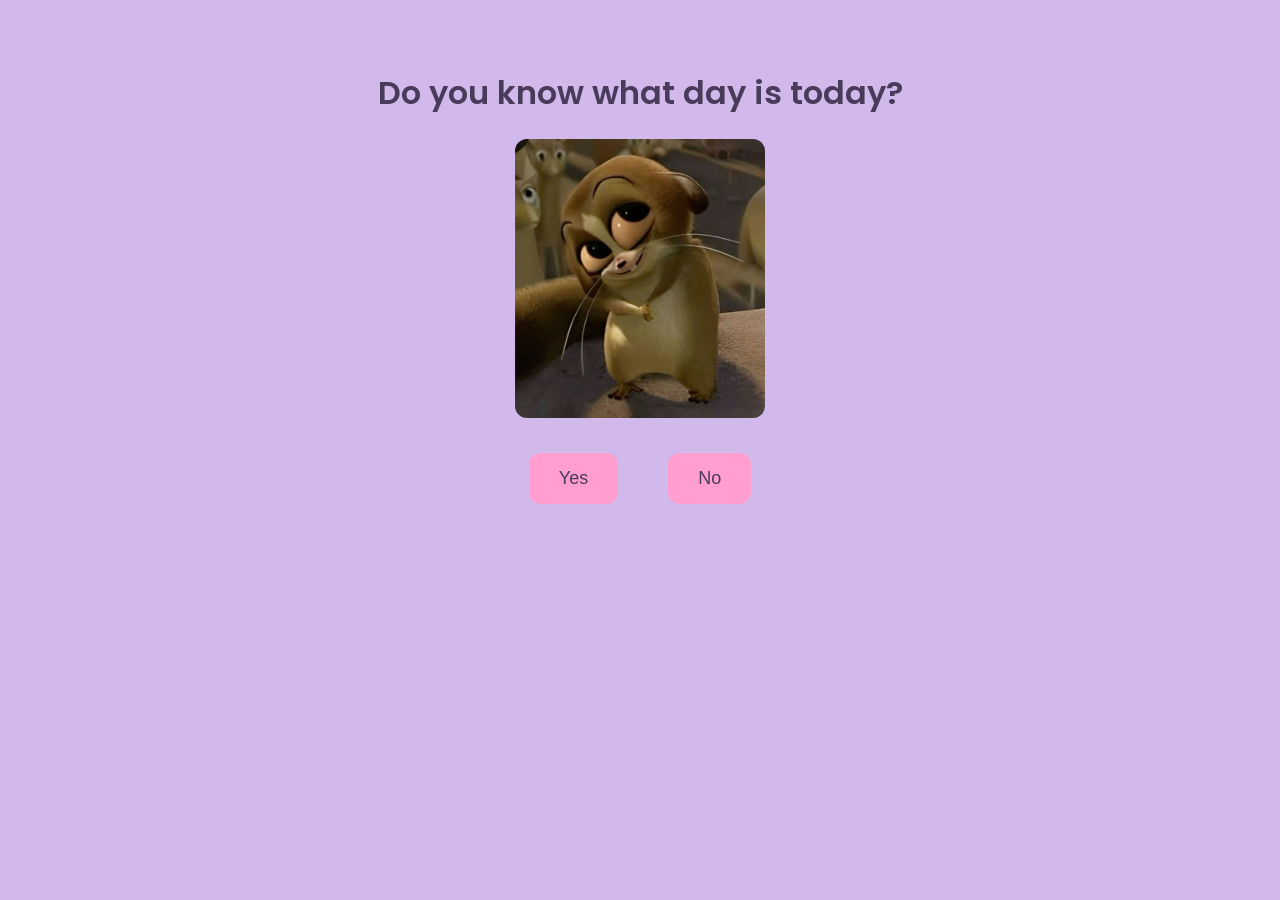
<file: index.html>
<!DOCTYPE html>
<html>
<head>
    <link rel="stylesheet" href="style.css">
    <title>Guess the Day</title>
</head>
<body>
<div class="container">
    <h1>Do you know what day is today?</h1>

    <img src="A.jpeg" alt="Funny Pic">

    <div class="buttons">
        <button onclick="location.href='yes.html'">Yes</button>
        <button onclick="location.href='no1.html'">No</button>
    </div>
</div>
</body>
</html>
</file>
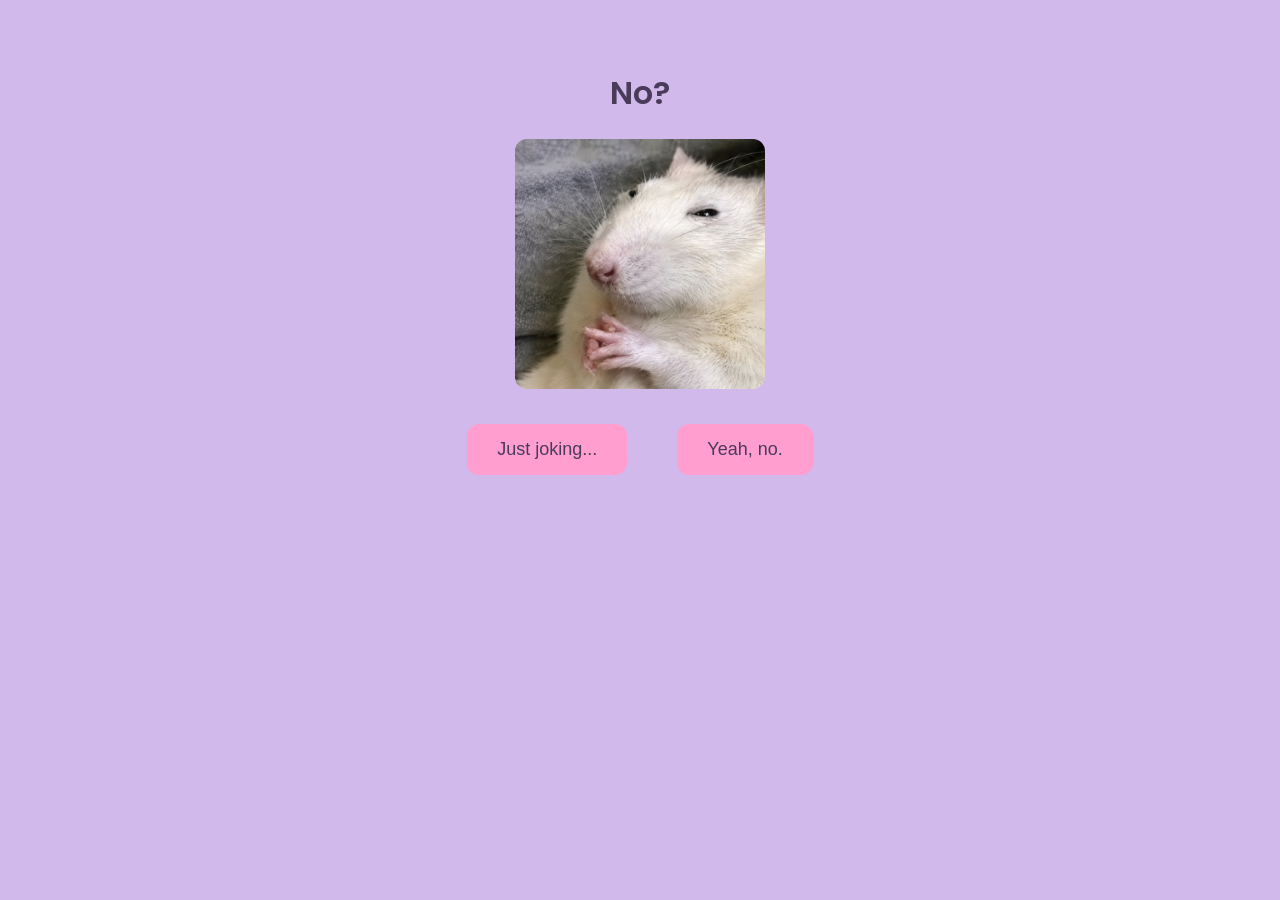
<file: no1.html>
<!DOCTYPE html>
<html>
<head>
    <link rel="stylesheet" href="style.css">
    <title>Are you sure?</title>
</head>
<body>
<div class="container">
    <h1>No?</h1>

    <img src="B.jpeg" alt="Funny Pic">

    <div class="buttons">
        <button onclick="location.href='yes.html'">Just joking...</button>
        <button onclick="location.href='no2.html'">Yeah, no.</button>
    </div>
</div>
</body>
</html>
</file>
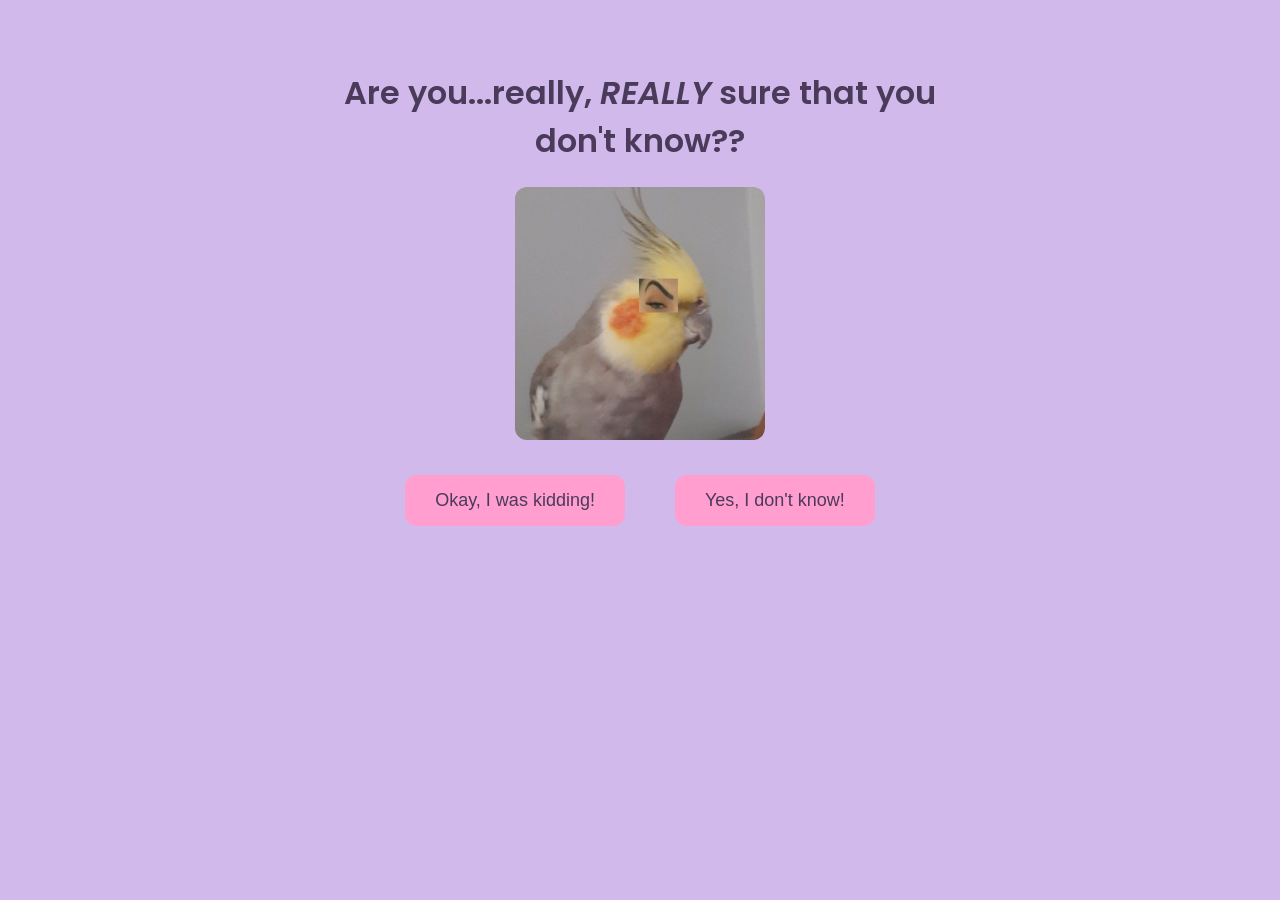
<file: no2.html>
<!DOCTYPE html>
<html>
<head>
    <link rel="stylesheet" href="style.css">
    <title>Are you sure?</title>
</head>
<body>
<div class="container">
    <h1>Are you...really, <i>REALLY</i> sure that you don't know??</h1>

    <img src="C.jpeg" alt="Funny Pic">

    <div class="buttons">
        <button onclick="location.href='yes.html'">Okay, I was kidding!</button>
        <button onclick="location.href='no3.html'">Yes, I don't know!</button>
    </div>
</div>
</body>
</html>
</file>
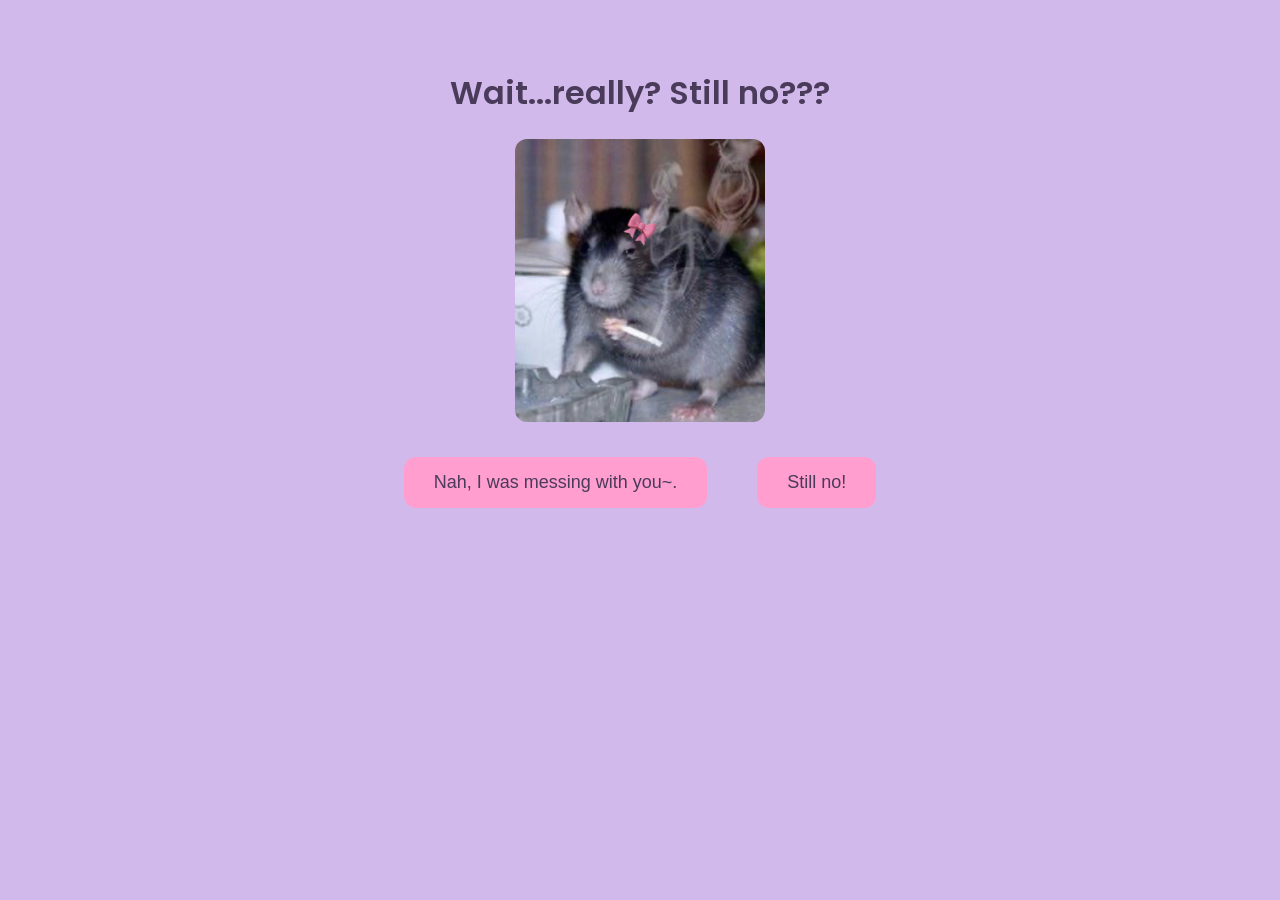
<file: no3.html>
<!DOCTYPE html>
<html>
<head>
    <link rel="stylesheet" href="style.css">
    <title>Are you sure?</title>
</head>
<body>
<div class="container">
    <h1>Wait...really? Still no???</h1>

    <img src="D.jpeg" alt="Funny Pic">

    <div class="buttons">
        <button onclick="location.href='yes.html'">Nah, I was messing with you~.</button>
        <button onclick="location.href='no4.html'">Still no!</button>
    </div>
</div>
</body>
</html>
</file>
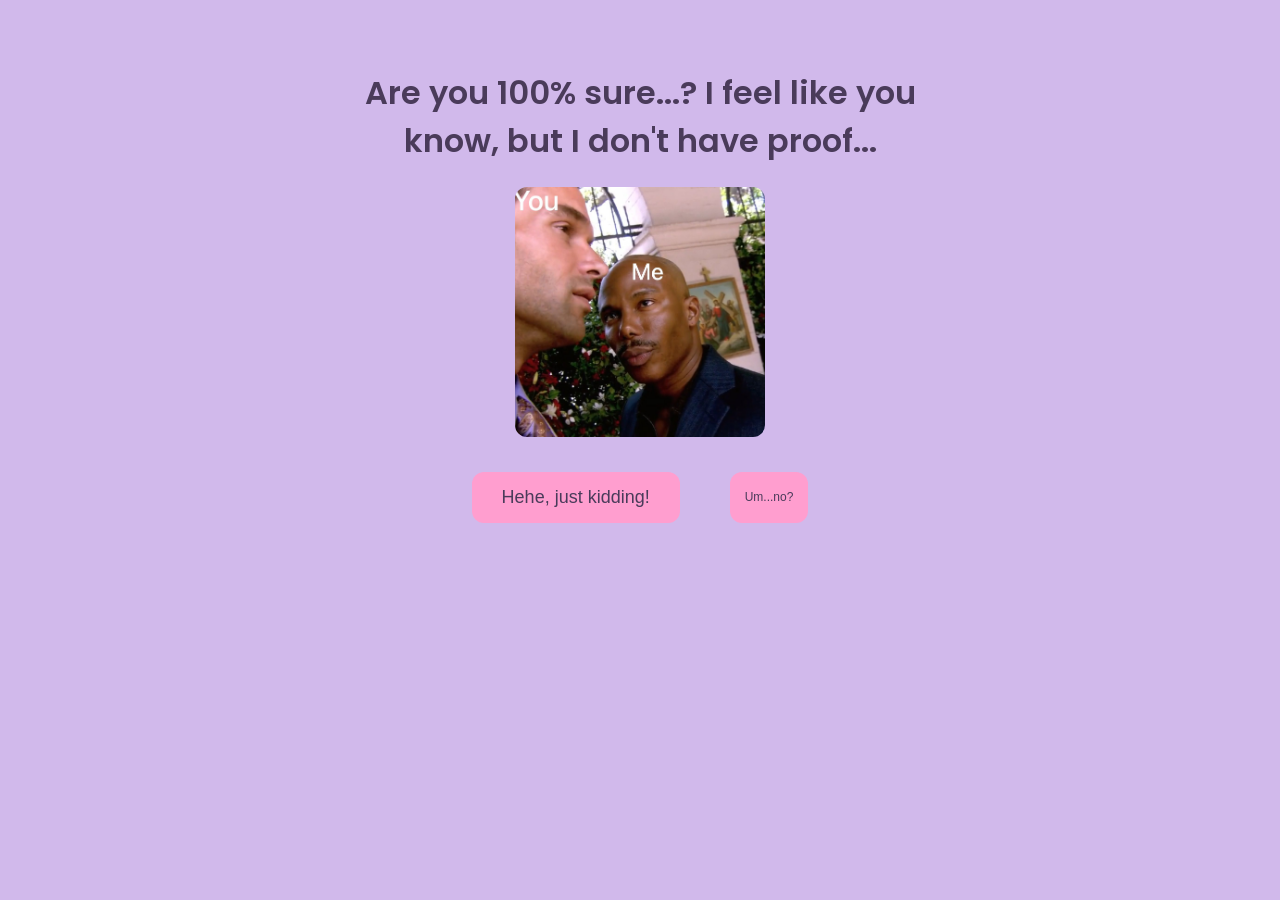
<file: no4.html>
<!DOCTYPE html>
<html>
<head>
    <link rel="stylesheet" href="style.css">
    <title>Really sure?</title>
</head>
<body>
<div class="container">
    <h1>Are you 100% sure...? I feel like you know, but I don't have proof...</h1>

    <img src="F.jpeg" alt="Funny Pic">

    <div class="buttons">
        <button onclick="location.href='yes.html'">Hehe, just kidding!</button>
        <button class="small-btn" onclick="location.href='no5.html'">Um...no?</button>
    </div>
</div>
</body>
</html>
</file>
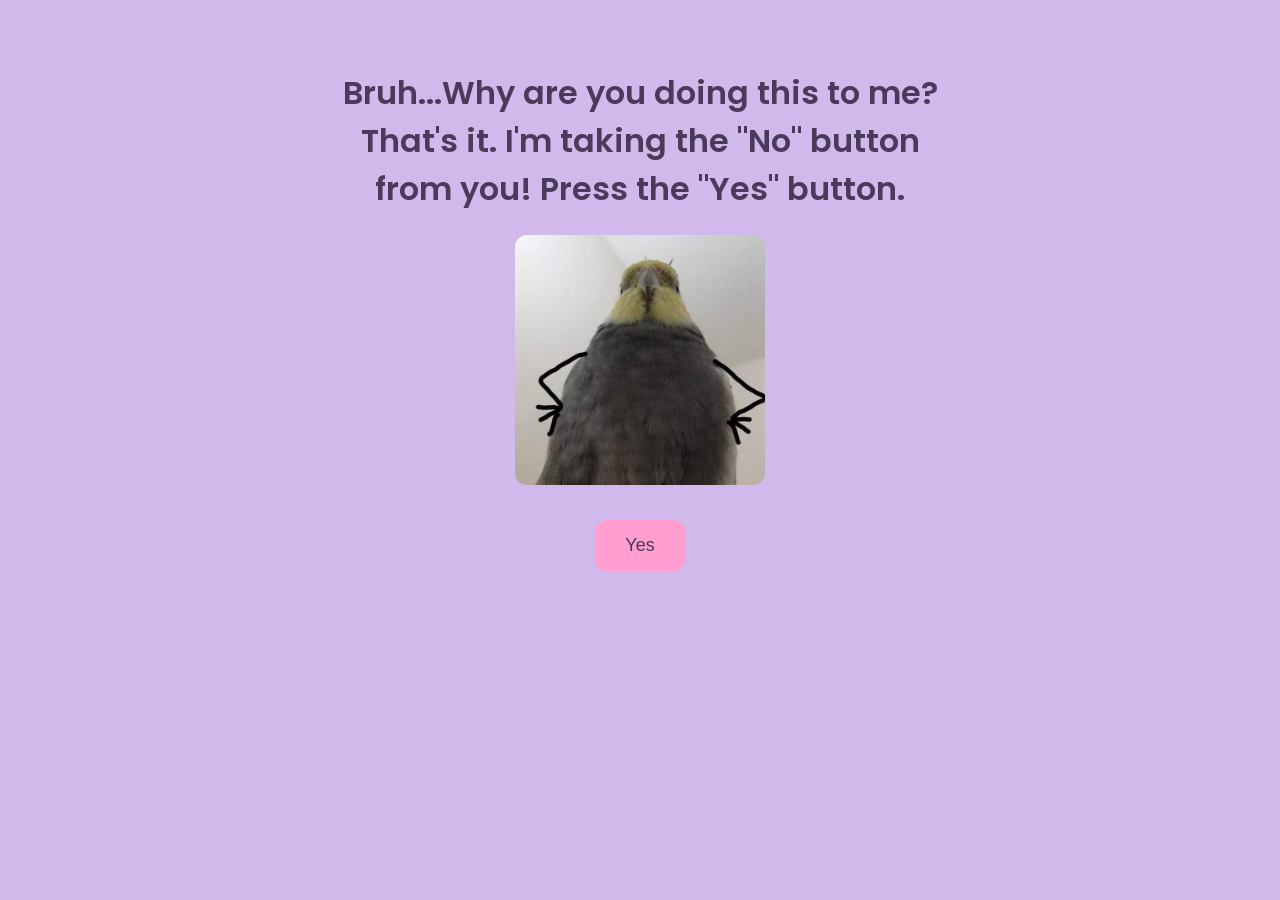
<file: no5.html>
<!DOCTYPE html>
<html>
<head>
    <link rel="stylesheet" href="style.css">
    <title>Come on...</title>
</head>
<body>
<div class="container">
    <h1>Bruh...Why are you doing this to me? That's it. I'm taking the "No" button from you! Press the "Yes" button.</h1>

    <img src="E.jpeg" alt="Funny Pic">

    <div class="buttons">
        <button onclick="location.href='yes.html'">Yes</button>
    </div>
</div>
</body>
</html>
</file>
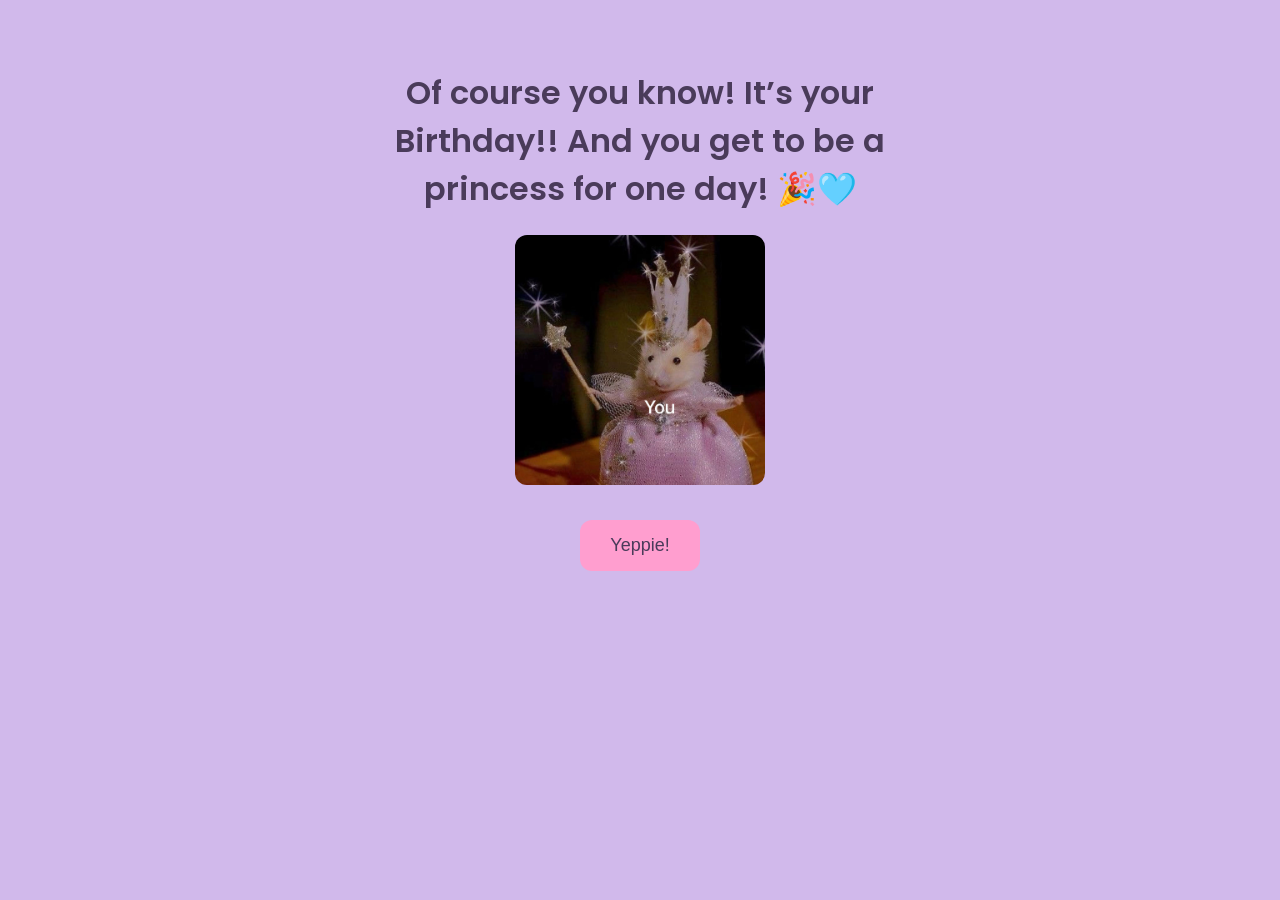
<file: yes.html>
<!DOCTYPE html>
<html>
<head>
    <link rel="stylesheet" href="style.css">
    <title>You Know!</title>
</head>
<body>
<div class="container">
    <h1>Of course you know! It’s your Birthday!! And you get to be a princess for one day! 🎉🩵</h1>

    <img src="G.jpeg" alt="Cute Pic">

    <div class="buttons">
        <button onclick="location.href='final.html'">Yeppie!</button>
    </div>
</div>
</body>
</html>
</file>
<file: style.css>
@import url('https://fonts.googleapis.com/css2?family=Poppins:wght@300;500;700&display=swap');

body {
    background-color: #D1B9EB;
    font-family: 'Poppins', sans-serif;
    text-align: center;
    padding: 40px;
    color: #4A3B5A;
}

.container {
    max-width: 600px;
    margin: auto;
}

h1, h2 {
    font-weight: 600;
}

button {
    background-color: #FF9ECF; /* soft pink */
    border: none;
    padding: 15px 30px;
    margin: 15px;
    border-radius: 12px;
    font-size: 18px;
    cursor: pointer;
    transition: 0.3s;
    color: #4A3B5A;
}


button:hover {
    background-color: #FF7FBC;
}

.small-btn {
    font-size: 12px;
    padding: 8px 15px;
}

.hidden {
    display: none;
}

img {
    width: 250px;
    border-radius: 12px;
    margin-top: 20px;
}

.buttons {
    display: flex;
    justify-content: center;
    gap: 20px;
}

audio {
    display: block;
    margin: 20px auto;
}

img {
    display: block;
    margin: 20px auto;
}
</file>
